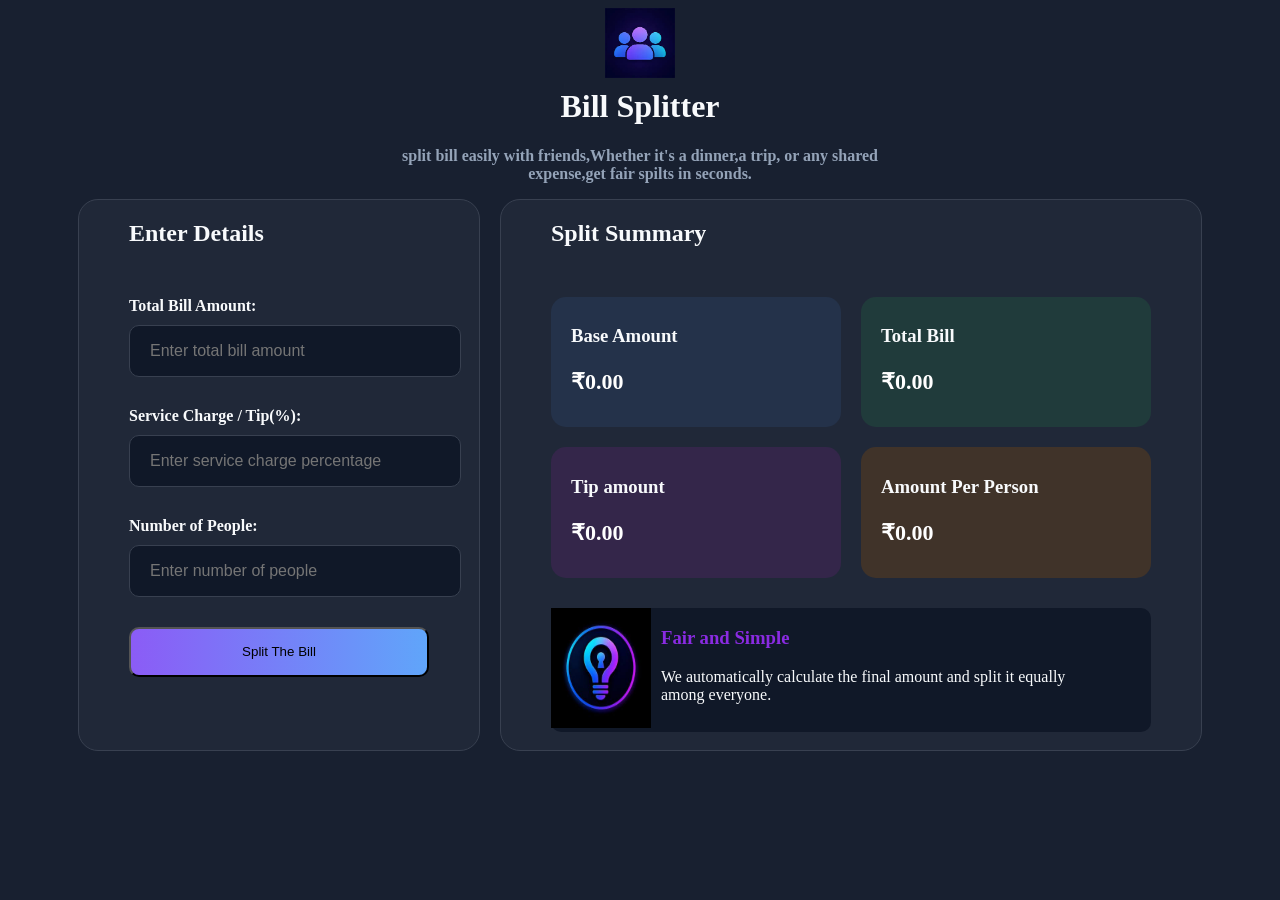
<file: index.html>
<!DOCTYPE html>
<html lang="en">
  <head>
    <meta charset="utf-8" />
    <meta
      name="viewport"
      content="width=device-width, initial-scale=1.0"
    />
    <title>Bill Splitter</title>
    <link rel="stylesheet" href="styles.css" />
    <script src="script.js" defer></script>
  </head>
  <body>
    <center>
        <img src="images.jpg" alt="Bill Splitter" class="logo" />
        <h1>Bill Splitter</h1>
        <p style="font-size: 16px; font-weight: bold; color: #94A3B8;">split bill easily with friends,Whether it's a dinner,a trip, or any shared <br>expense,get fair spilts in seconds.</p>
    </center>
    <div class="container">
      <div class="input-section">
        <h2>Enter Details</h2>
        <div class="input-group">
          <label for="total-bill">Total Bill Amount:</label>
          <input type="number" id="total-bill" placeholder="Enter total bill amount" />
          </div>
          <div class="input-group">
         <label for="service-charge">Service Charge / Tip(%):</label>
        <input type="number" id="service-charge" placeholder="Enter service charge percentage" />
        </div>
        <div class="input-group">
        <label for="num-people">Number of People:</label>
        <input type="number" id="num-people" placeholder="Enter number of people" />
        </div>
        <button id="calculate-btn">Split The Bill</button>
      </div>
      <div class="input-section2">
        <h2>Split Summary</h2>
        <div class="summary-grid">
        <div class="box tip">
            <h3>Base Amount</h3>
            <p id="base">₹0.00</p>
        </div>

        <div class="box total">
            <h3>Total Bill</h3>
            <p id="total">₹0.00</p>
        </div>

        <div class="box person">
            <h3>Tip amount</h3>
            <p id="tip-amount">₹0.00</p>
        </div>

        <div class="box tip-person">
            <h3>Amount Per Person</h3>
            <p id="amount-person">₹0.00</p>
        </div>
    </div>
    <div class="note"> 
        <div class="note-icon">
            <img src="images (1).jpg" alt="Note Icon" />
        </div>
        <div class="note-text">
        <h3 style="color: blueviolet;">Fair and Simple</h3>
        <p>We automatically calculate the final amount and split it equally<br> among everyone.</p>
    </div>
      </div>
  </body>
</file>
<file: styles.css>
body {
    background: #182030;
    color: #F8FAFC;
}
.logo {
    width:70px;
    margin-bottom: -15px;
}
label {
    font-size: 16px;
    font-weight: bold;
}
input {
    background: #101828;
    color: #F8FAFC;
     width: 300px;
    height: 50px;
    border-radius: 10px;
    border: 1px solid #384050;
    padding: 0 10px 0 20px;
    font-size: 16px;
}
input:focus {
    outline: none;
    border: 2px solid #8B5CF6;
}
button {
    background: linear-gradient(90deg, #8B5CF6, #60A5FA);
    width: 300px;
    height: 50px;
    border-radius: 10px;
}
.container {
   display: flex;
   justify-content:center;
   gap:20px;
}
.input-section{
    display: flex;
    flex-direction: column;
    background: #202838;
    border: 1px solid #384050;
    width: 300px;
    padding:0 50px 0 50px;
    height: 550px;
    border-radius: 20px;
        gap: 30px;
}
.input-group{
    display: flex;
    flex-direction: column;
    gap: 10px;
} 
.input-section2{
    display: flex;
    flex-direction: column;
    background: #202838;
    border: 1px solid #384050;
    width: 600px;
    padding: 0 50px 0 50px;
    height: 550px;
    border-radius: 20px;
        gap: 30px;
}
.summary-grid {
    display: grid;
    grid-template-columns: 1fr 1fr;
    gap: 20px;
}
.box {
    padding: 10px 10px 10px 20px;
    border-radius: 15px;
}
.tip {
    background: #24324a;
}

.total {
    background: #203b3b;
}

.person {
    background: #34264a;
}

.tip-person {
    background: #403329;
}
.note{
    background: #101828;
    border-radius: 10px;
    padding:0 40px 0 0px;
       display: flex;
    gap: 10px;
}
.box h3 {
    color: #F8FAFC;
    font-weight: bold;
}

/* ₹ amounts */
.box p {
    color: #FFFFFF;
    font-size: 22px;
    font-weight: bold;
}
.fair-simple h3 {
    color: #A78BFA;
}

.fair-simple p {
    color: #F1F5F9;
}
.note-icon img{
    width: 100px;
    height: 120px;
}
</file>
